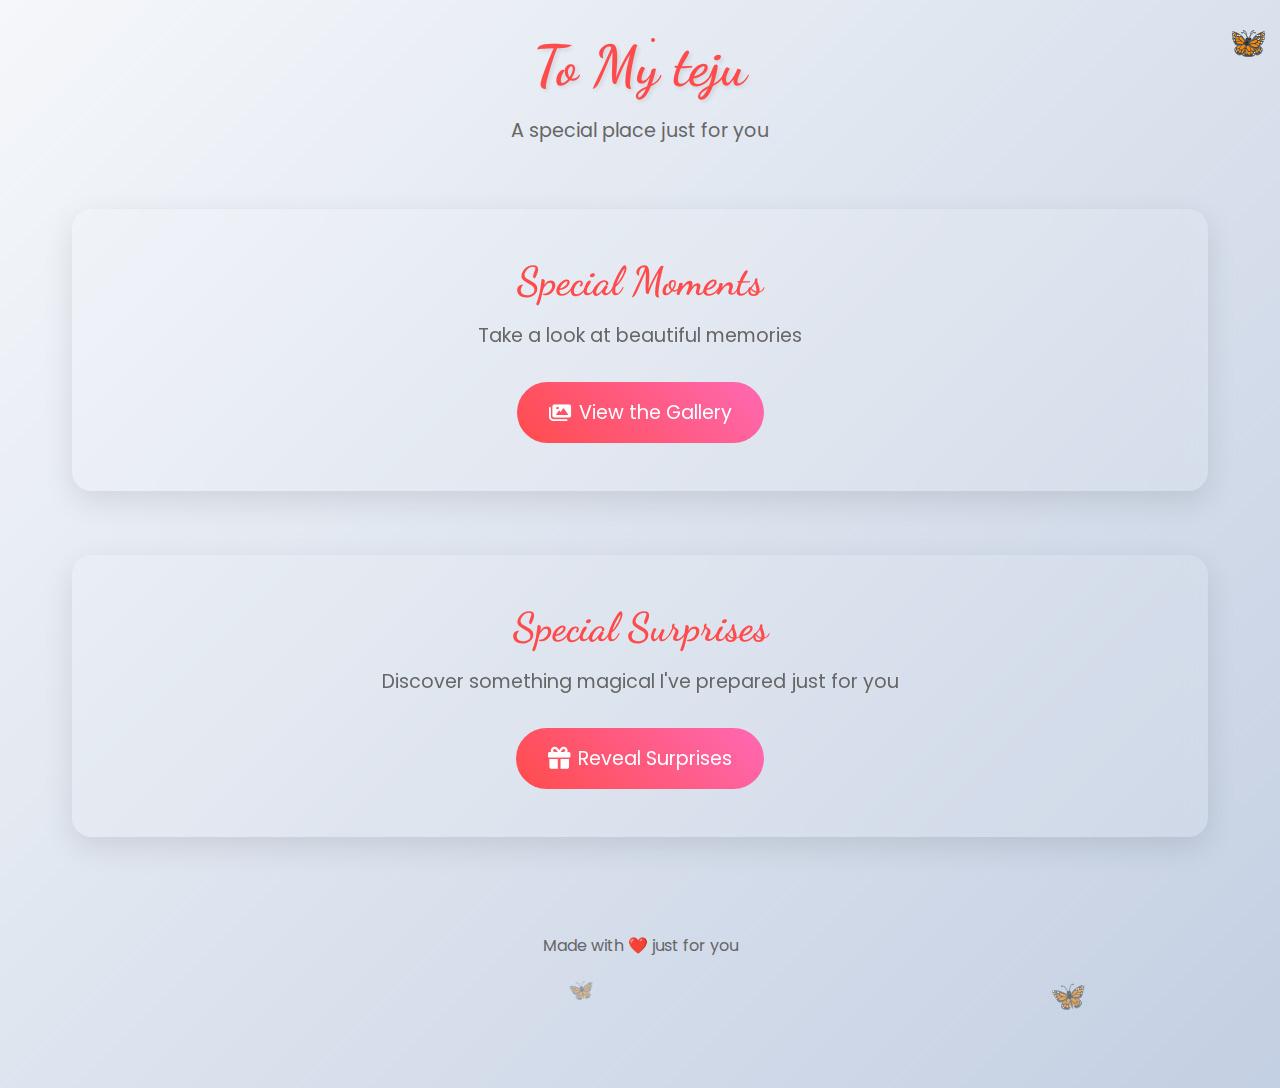
<file: index.html>
<!DOCTYPE html>
<html lang="en">
<head>
    <meta charset="UTF-8">
    <meta name="viewport" content="width=device-width, initial-scale=1.0">
    <title>For My Amazing Tejuu❤️</title>
    <link rel="stylesheet" href="styles.css">
    <link rel="stylesheet" href="https://cdnjs.cloudflare.com/ajax/libs/font-awesome/6.0.0/css/all.min.css">
    <link href="https://fonts.googleapis.com/css2?family=Dancing+Script:wght@700&family=Poppins:wght@300;400;600&display=swap" rel="stylesheet">
</head>
<body>
    <div class="container">
        <div class="heart-container">
            <div class="heart"></div>
        </div>
        
        <header class="header">
            <h1 class="title">To My teju</h1>
            <p class="subtitle">A special place just for you</p>
            <div class="sparkle-container"></div>
        </header>

        <main class="main-content">
            <section class="gallery-preview">
                <h2>Special Moments</h2>
                <p>Take a look at beautiful memories</p>
                <a href="gallery.html" class="gallery-button">
                    <i class="fas fa-images"></i>
                    View the  Gallery
                    <span class="button-heart">❤️</span>
                </a>
            </section>

            <section class="surprises-preview">
                <h2>Special Surprises</h2>
                <p>Discover something magical I've prepared just for you</p>
                <a href="surprises.html" class="surprises-button">
                    <i class="fas fa-gift"></i>
                    Reveal Surprises
                    <span class="button-sparkle">✨</span>
                </a>
            </section>
        </main>

        <footer class="footer">
            <p>Made with ❤️ just for you</p>
            <div class="footer-hearts"></div>
        </footer>
    </div>

    <script src="script.js"></script>
</body>
</html>
</file>
<file: styles.css>
* {
    margin: 0;
    padding: 0;
    box-sizing: border-box;
}

body {
    font-family: 'Poppins', sans-serif;
    background: linear-gradient(135deg, #f5f7fa 0%, #c3cfe2 100%);
    min-height: 100vh;
    color: #333;
    overflow-x: hidden;
}

.container {
    max-width: 1200px;
    margin: 0 auto;
    padding: 2rem;
}

.heart-container {
    position: fixed;
    top: 20px;
    right: 20px;
    z-index: 1000;
}

.heart {
    width: 30px;
    height: 30px;
    position: relative;
    animation: butterflyFloat 2s ease-in-out infinite;
}

.heart::before,
.heart::after {
    content: '🦋';
    position: absolute;
    font-size: 30px;
    animation: butterflyWings 0.5s ease-in-out infinite alternate;
}

.heart::after {
    transform: scaleX(-1);
}

.header {
    text-align: center;
    margin-bottom: 3rem;
    animation: fadeIn 1.5s ease-in;
    position: relative;
}

.title {
    font-family: 'Dancing Script', cursive;
    font-size: 3.5rem;
    color: #ff4b4b;
    margin-bottom: 1rem;
    text-shadow: 2px 2px 4px rgba(0, 0, 0, 0.1);
}

.subtitle {
    font-size: 1.2rem;
    color: #666;
}

.message-section {
    margin-bottom: 3rem;
}

.message-card {
    background: white;
    padding: 2rem;
    border-radius: 15px;
    box-shadow: 0 10px 20px rgba(0, 0, 0, 0.1);
    transform: translateY(0);
    transition: transform 0.3s ease;
}

.message-card:hover {
    transform: translateY(-5px);
}

.message-card h2 {
    color: #ff4b4b;
    margin-bottom: 1rem;
}

.message-card p {
    margin-bottom: 1rem;
    line-height: 1.6;
}

.memories-section {
    margin-bottom: 3rem;
}

.memories-section h2 {
    text-align: center;
    margin-bottom: 2rem;
    color: #ff4b4b;
}

.memory-gallery {
    display: grid;
    grid-template-columns: repeat(auto-fit, minmax(250px, 1fr));
    gap: 2rem;
    perspective: 1000px;
}

.memory-card {
    transform-style: preserve-3d;
    transition: transform 0.5s ease;
}

.memory-card:hover {
    transform: rotateY(10deg) scale(1.05);
}

.memory-placeholder {
    height: 200px;
    display: flex;
    flex-direction: column;
    align-items: center;
    justify-content: center;
    background: #f8f9fa;
    color: #666;
}

.memory-placeholder i {
    font-size: 2rem;
    margin-bottom: 1rem;
}

.interactive-section {
    text-align: center;
    margin-bottom: 3rem;
    position: relative;
}

.special-button {
    background: #ff4b4b;
    color: white;
    border: none;
    padding: 1rem 2rem;
    border-radius: 25px;
    font-size: 1.1rem;
    cursor: pointer;
    transition: all 0.3s ease;
    box-shadow: 0 5px 15px rgba(255, 75, 75, 0.3);
}

.special-button:hover {
    transform: translateY(-3px);
    box-shadow: 0 8px 20px rgba(255, 75, 75, 0.4);
}

.special-message {
    display: none;
    position: fixed;
    top: 0;
    left: 0;
    width: 100%;
    height: 100%;
    background: rgba(0, 0, 0, 0.8);
    z-index: 1000;
    justify-content: center;
    align-items: center;
}

.message-content {
    background: white;
    padding: 2rem;
    border-radius: 15px;
    text-align: center;
    max-width: 500px;
    animation: popIn 0.5s ease-out;
}

.message-content button {
    margin-top: 1rem;
    padding: 0.5rem 1.5rem;
    background: #ff4b4b;
    color: white;
    border: none;
    border-radius: 20px;
    cursor: pointer;
    transition: all 0.3s ease;
}

.message-content button:hover {
    background: #ff3333;
}

.footer {
    text-align: center;
    padding: 2rem 0;
    color: #666;
    margin-top: 4rem;
}

@keyframes fadeIn {
    from { opacity: 0; transform: translateY(20px); }
    to { opacity: 1; transform: translateY(0); }
}

@keyframes popIn {
    from { transform: scale(0.8); opacity: 0; }
    to { transform: scale(1); opacity: 1; }
}

.floating-hearts {
    position: absolute;
    width: 100%;
    height: 100%;
    pointer-events: none;
}

/* Sparkle Animation */
.sparkle-container {
    position: absolute;
    width: 100%;
    height: 100%;
    top: 0;
    left: 0;
    pointer-events: none;
}

.sparkle {
    position: absolute;
    width: 4px;
    height: 4px;
    border-radius: 50%;
    background-color: #ff4b4b;
    animation: sparkle 1.5s linear infinite;
}

@keyframes sparkle {
    0% { transform: translate(-50%, -50%) scale(0.5); opacity: 0; }
    50% { transform: translate(-50%, -50%) scale(1.2); opacity: 1; }
    100% { transform: translate(-50%, -50%) scale(1.5); opacity: 0; }
}

/* Timeline Section */
.timeline-section {
    margin: 4rem 0;
    position: relative;
}

.timeline {
    position: relative;
    max-width: 800px;
    margin: 0 auto;
    padding: 2rem 0;
}

.timeline::before {
    content: '';
    position: absolute;
    width: 2px;
    background: #ff4b4b;
    top: 0;
    bottom: 0;
    left: 50%;
    margin-left: -1px;
}

.timeline-item {
    padding: 2rem 0;
    position: relative;
    width: 50%;
    left: 0;
}

.timeline-item:nth-child(even) {
    left: 50%;
}

.timeline-content {
    padding: 1.5rem;
    background: white;
    border-radius: 15px;
    box-shadow: 0 5px 15px rgba(0, 0, 0, 0.1);
    position: relative;
    transition: transform 0.3s ease;
}

.timeline-content:hover {
    transform: translateY(-5px);
}

.timeline-image {
    width: 50px;
    height: 50px;
    background: #ff4b4b;
    border-radius: 50%;
    display: flex;
    align-items: center;
    justify-content: center;
    color: white;
    font-size: 1.5rem;
    margin: 1rem 0;
}

/* Love Meter Section */
.love-meter-section {
    text-align: center;
    margin: 4rem 0;
}

.love-meter {
    width: 80%;
    max-width: 500px;
    height: 30px;
    background: #f0f0f0;
    border-radius: 15px;
    margin: 2rem auto;
    overflow: hidden;
    position: relative;
}

.meter-fill {
    width: 0%;
    height: 100%;
    background: linear-gradient(90deg, #ff4b4b, #ff69b4);
    border-radius: 15px;
    transition: width 2s ease-in-out;
    animation: fillMeter 2s ease-in-out forwards;
}

@keyframes fillMeter {
    to { width: 100%; }
}

.meter-text {
    font-size: 1.2rem;
    color: #ff4b4b;
    margin-top: 1rem;
    animation: pulse 2s infinite;
}

@keyframes pulse {
    0% { transform: scale(1); }
    50% { transform: scale(1.05); }
    100% { transform: scale(1); }
}

/* Full Image Modal */
.full-image-modal {
    display: none;
    position: fixed;
    top: 0;
    left: 0;
    width: 100%;
    height: 100%;
    background: rgba(0, 0, 0, 0.9);
    z-index: 2000;
    justify-content: center;
    align-items: center;
}

.modal-content {
    position: relative;
    max-width: 90%;
    max-height: 90vh;
}

.modal-content img {
    max-width: 100%;
    max-height: 90vh;
    border-radius: 10px;
}

.close-modal {
    position: absolute;
    top: -40px;
    right: 0;
    color: white;
    font-size: 2rem;
    cursor: pointer;
}

/* Message Animation */
.message-animation {
    width: 100px;
    height: 100px;
    margin: 2rem auto;
    position: relative;
}

.message-animation::before,
.message-animation::after {
    content: '❤️';
    position: absolute;
    font-size: 2rem;
    animation: floatAround 3s infinite;
}

.message-animation::after {
    animation-delay: 1.5s;
}

@keyframes floatAround {
    0% { transform: translate(0, 0) rotate(0deg); }
    25% { transform: translate(20px, -20px) rotate(90deg); }
    50% { transform: translate(0, -40px) rotate(180deg); }
    75% { transform: translate(-20px, -20px) rotate(270deg); }
    100% { transform: translate(0, 0) rotate(360deg); }
}

/* Footer Hearts */
.footer-hearts {
    position: relative;
    height: 50px;
    margin-top: 1rem;
}

/* Responsive Design */
@media (max-width: 768px) {
    .timeline::before {
        left: 31px;
    }

    .timeline-item {
        width: 100%;
        padding-left: 70px;
    }

    .timeline-item:nth-child(even) {
        left: 0;
    }

    .title {
        font-size: 2.5rem;
    }
    
    .container {
        padding: 1rem;
    }
    
    .message-card {
        padding: 1.5rem;
    }

    .gallery-preview,
    .surprises-preview {
        padding: 2rem;
    }

    .gallery-preview h2,
    .surprises-preview h2 {
        font-size: 2rem;
    }

    .gallery-button,
    .surprises-button {
        padding: 0.8rem 1.5rem;
        font-size: 1.1rem;
    }
}

/* Gallery Preview Section */
.gallery-preview {
    text-align: center;
    margin: 4rem 0;
    padding: 3rem;
    background: rgba(255, 255, 255, 0.1);
    border-radius: 20px;
    backdrop-filter: blur(10px);
    box-shadow: 0 10px 30px rgba(0, 0, 0, 0.1);
    transition: transform 0.3s ease;
}

.gallery-preview:hover {
    transform: translateY(-5px);
}

.gallery-preview h2 {
    color: #ff4b4b;
    font-size: 2.5rem;
    margin-bottom: 1rem;
    font-family: 'Dancing Script', cursive;
}

.gallery-preview p {
    color: #666;
    font-size: 1.2rem;
    margin-bottom: 2rem;
}

.gallery-button {
    display: inline-flex;
    align-items: center;
    gap: 0.5rem;
    background: linear-gradient(45deg, #ff4b4b, #ff69b4);
    color: white;
    text-decoration: none;
    padding: 1rem 2rem;
    border-radius: 50px;
    font-size: 1.2rem;
    transition: all 0.3s ease;
    position: relative;
    overflow: hidden;
}

.gallery-button:hover {
    transform: translateY(-3px);
    box-shadow: 0 10px 20px rgba(255, 75, 75, 0.3);
}

.gallery-button:active {
    transform: translateY(-1px);
}

.button-heart {
    position: absolute;
    right: -20px;
    top: 50%;
    transform: translateY(-50%);
    opacity: 0;
    transition: all 0.3s ease;
}

.gallery-button:hover .button-heart {
    right: 20px;
    opacity: 1;
}

.gallery-button::before {
    content: '';
    position: absolute;
    top: 0;
    left: -100%;
    width: 100%;
    height: 100%;
    background: linear-gradient(
        90deg,
        transparent,
        rgba(255, 255, 255, 0.2),
        transparent
    );
    transition: 0.5s;
}

.gallery-button:hover::before {
    left: 100%;
}

/* Music Surprise Section */
.music-surprise {
    margin: 4rem 0;
    text-align: center;
}

.music-player {
    background: white;
    border-radius: 20px;
    padding: 2rem;
    box-shadow: 0 10px 20px rgba(0, 0, 0, 0.1);
    max-width: 600px;
    margin: 0 auto;
    overflow: hidden;
}

.player-content {
    display: flex;
    align-items: center;
    gap: 2rem;
    margin-bottom: 2rem;
}

.album-cover {
    width: 150px;
    height: 150px;
    background: linear-gradient(45deg, #ff4b4b, #ff69b4);
    border-radius: 50%;
    display: flex;
    align-items: center;
    justify-content: center;
    position: relative;
    animation: rotate 20s linear infinite;
    animation-play-state: paused;
}

.album-cover.playing {
    animation-play-state: running;
}

.album-cover i {
    font-size: 3rem;
    color: white;
    z-index: 2;
}

.vinyl-ring {
    position: absolute;
    width: 100%;
    height: 100%;
    border: 2px solid rgba(255, 255, 255, 0.3);
    border-radius: 50%;
    animation: pulse 2s ease-in-out infinite;
}

.player-controls {
    flex: 1;
    text-align: left;
}

.play-button {
    width: 60px;
    height: 60px;
    border-radius: 50%;
    background: #ff4b4b;
    border: none;
    color: white;
    font-size: 1.5rem;
    cursor: pointer;
    transition: all 0.3s ease;
    margin-bottom: 1rem;
}

.play-button:hover {
    transform: scale(1.1);
    background: #ff3333;
}

.song-info h3 {
    color: #ff4b4b;
    margin-bottom: 0.5rem;
}

.song-info p {
    color: #666;
}

.lyrics-container {
    background: #f8f9fa;
    border-radius: 15px;
    padding: 1.5rem;
    margin-top: 1rem;
    position: relative;
    overflow: hidden;
}

.lyrics {
    position: relative;
}

.lyric-line {
    color: #666;
    margin: 1rem 0;
    opacity: 0;
    transform: translateY(20px);
    transition: all 0.5s ease;
}

.lyric-line.active {
    opacity: 1;
    transform: translateY(0);
    color: #ff4b4b;
}

@keyframes rotate {
    from { transform: rotate(0deg); }
    to { transform: rotate(360deg); }
}

@keyframes pulse {
    0% { transform: scale(1); opacity: 0.5; }
    50% { transform: scale(1.1); opacity: 0.8; }
    100% { transform: scale(1); opacity: 0.5; }
}

.surprises-preview {
    text-align: center;
    margin: 4rem 0;
    padding: 3rem;
    background: rgba(255, 255, 255, 0.1);
    border-radius: 20px;
    backdrop-filter: blur(10px);
    box-shadow: 0 10px 30px rgba(0, 0, 0, 0.1);
    transition: transform 0.3s ease;
}

.surprises-preview:hover {
    transform: translateY(-5px);
}

.surprises-preview h2 {
    color: #ff4b4b;
    font-size: 2.5rem;
    margin-bottom: 1rem;
    font-family: 'Dancing Script', cursive;
}

.surprises-preview p {
    color: #666;
    font-size: 1.2rem;
    margin-bottom: 2rem;
}

.surprises-button {
    display: inline-flex;
    align-items: center;
    gap: 0.5rem;
    background: linear-gradient(45deg, #ff4b4b, #ff69b4);
    color: white;
    padding: 1rem 2rem;
    border-radius: 50px;
    font-size: 1.2rem;
    text-decoration: none;
    transition: all 0.3s ease;
    position: relative;
    overflow: hidden;
}

.surprises-button:hover {
    transform: translateY(-3px);
    box-shadow: 0 10px 20px rgba(255, 75, 75, 0.3);
}

.surprises-button:active {
    transform: translateY(-1px);
}

.surprises-button i {
    font-size: 1.4rem;
}

.button-sparkle {
    position: absolute;
    top: 50%;
    left: 50%;
    transform: translate(-50%, -50%);
    font-size: 1.5rem;
    opacity: 0;
    transition: all 0.3s ease;
}

.surprises-button:hover .button-sparkle {
    opacity: 1;
    animation: sparkle 1s ease-in-out infinite;
}

.surprises-button::before {
    content: '';
    position: absolute;
    top: 0;
    left: -100%;
    width: 100%;
    height: 100%;
    background: linear-gradient(
        90deg,
        transparent,
        rgba(255, 255, 255, 0.2),
        transparent
    );
    transition: 0.5s;
}

.surprises-button:hover::before {
    left: 100%;
}

/* Cursor Followers */
.cursor-follower {
    position: fixed;
    pointer-events: none;
    z-index: 9999;
    transition: transform 0.1s ease;
}

.butterfly {
    position: absolute;
    width: 24px;
    height: 24px;
    transform: translate(-50%, -50%);
    animation: butterflyFloat 3s ease-in-out infinite;
}

.butterfly::before,
.butterfly::after {
    content: '🦋';
    position: absolute;
    font-size: 24px;
    animation: butterflyWings 0.5s ease-in-out infinite alternate;
}

.butterfly::after {
    transform: scaleX(-1);
}

/* Animations */
@keyframes butterflyFloat {
    0%, 100% { transform: translate(-50%, -50%) rotate(0deg); }
    25% { transform: translate(-50%, -50%) rotate(10deg) translateY(-10px); }
    75% { transform: translate(-50%, -50%) rotate(-10deg) translateY(10px); }
}

@keyframes butterflyWings {
    0% { transform: rotate(-20deg); }
    100% { transform: rotate(20deg); }
}

/* Update existing animations */
@keyframes float {
    0% {
        transform: translateY(100vh) scale(0) rotate(0deg);
        opacity: 1;
    }
    100% {
        transform: translateY(-100px) scale(1) rotate(360deg);
        opacity: 0;
    }
}
</file>
